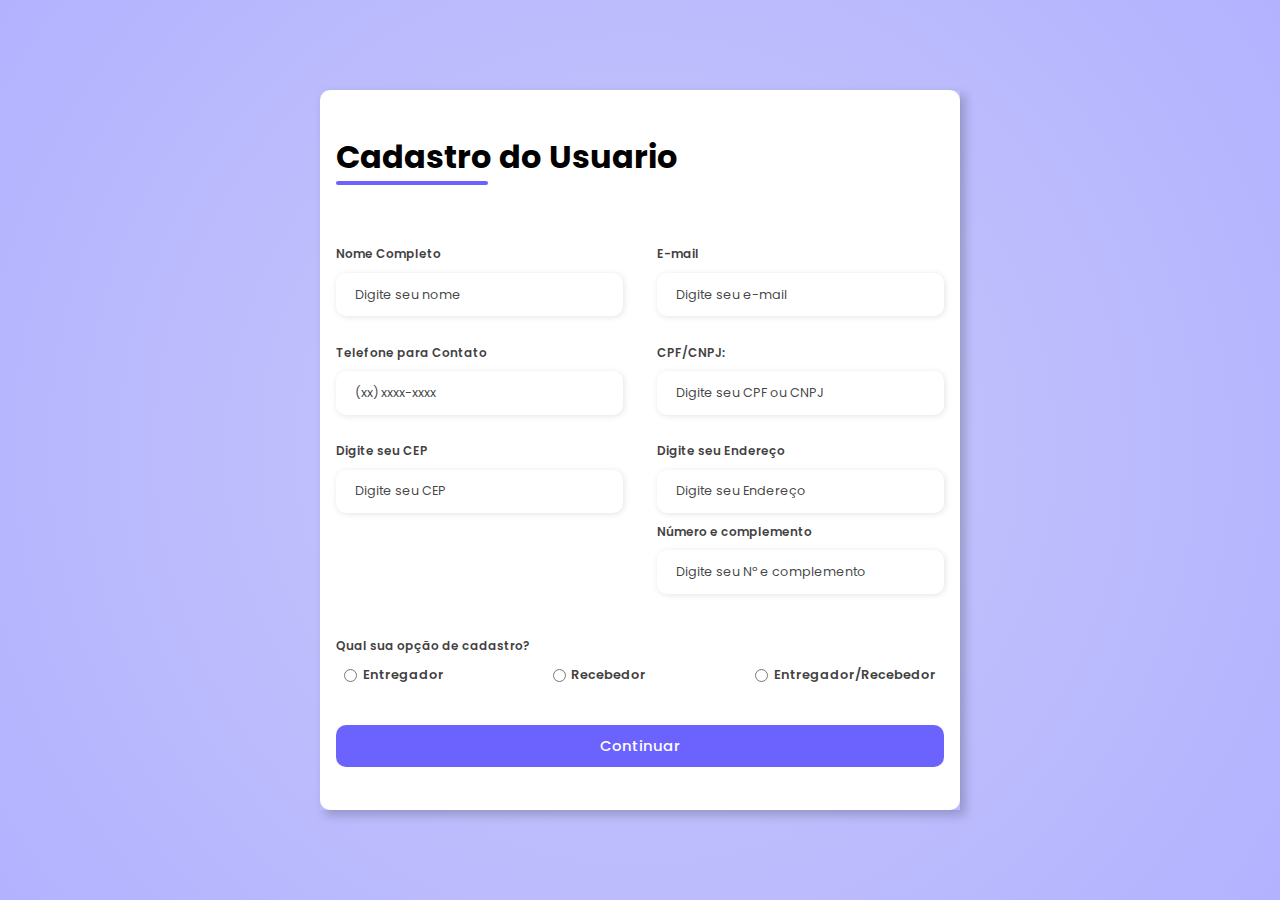
<file: Cadastro/index.html>
<!DOCTYPE html>
<html lang="pt-br">
  <head>
    <meta charset="UTF-8" />
    <meta name="viewport" content="width=device-width, initial-scale=1.0" />
    <link rel="stylesheet" href="assests/css/style.css" />
    <script src="assests/JavaScript/Scripts.js" defer></script>
    <script src="assests/JavaScript/obterDados.js" defer></script>
    <script src="assests/JavaScript/cep.js" defer></script>
    <title>Cadastro do Usuario</title>
  </head>
  <body>
    <div class="container">
      <div class="form-image">
        <img src="./assests/img/undraw_on_the_way_re_swjt (1).svg" alt="" />
      </div>
      <div class="form">
        <form id="frmCliente">
          <div class="form-header">
            <div class="title">
              <h1>Cadastro do Usuario</h1>
            </div>
          </div>

          <div class="input-group">
            <div class="input-box">
              <label for="username">Nome Completo</label>
              <input
                id="username"
                type="text"
                name="username"
                placeholder="Digite seu nome"
                required
              />
            </div>

            <div class="input-box">
              <label for="email">E-mail</label>
              <input
                id="email"
                type="email"
                name="email"
                placeholder="Digite seu e-mail"
                required
              />
            </div>

            <div class="input-box">
              <label for="number">Telefone para Contato</label>
              <input
                id="number"
                type="tel"
                name="number"
                placeholder="(xx) xxxx-xxxx"
                required
              />
            </div>

            <div class="input-box">
              <label for="cpfCnpj">CPF/CNPJ:</label>
              <input
                id="cpfCnpj"
                type="text"
                name="cpfCnpj"
                placeholder="Digite seu CPF ou CNPJ"
                required
              />
            </div>

            <div class="input-box">
              <label for="enderecoCep">Digite seu CEP</label>
              <input
                id="enderecoCep"
                type="text"
                name="enderecoCep"
                placeholder="Digite seu CEP"
                maxlength="8"
                required
              />
            </div>

            <div class="input-box">
              <label for="endereco">Digite seu Endereço</label>
              <input
                id="endereco"
                type="text"
                name="endereco"
                placeholder="Digite seu Endereço"
                required
              />
              <label for="endereco">Número e complemento</label>
              <input
                type="text"
                name="complemento"
                id="complemento"
                placeholder="Digite seu Nº e complemento"
              />
            </div>
          </div>

          <div class="gender-inputs">
            <div class="gender-title">
              <h6>Qual sua opção de cadastro?</h6>
            </div>

            <div class="gender-group">
              <div class="gender-input">
                <input
                  type="radio"
                  name="opcaoCadastro"
                  id="entregador"
                  value="Entregador"
                />
                <label for="entregador">Entregador</label>
              </div>

              <div class="gender-input">
                <input
                  type="radio"
                  name="opcaoCadastro"
                  id="recebedor"
                  value="Recebedor"
                />
                <label for="recebedor">Recebedor</label>
              </div>

              <div class="gender-input">
                <input
                  type="radio"
                  name="opcaoCadastro"
                  id="entregadorRecebedor"
                  value="Entregador/Recebedor"
                />
                <label for="entregadorRecebedor">Entregador/Recebedor</label>
              </div>
            </div>
          </div>

          <div class="continue-button">
            <button id="btnSalvar">
              <a href="assests/inform.html">Continuar</a>
            </button>
          </div>
        </form>
      </div>
    </div>
  </body>
</html>
</file>
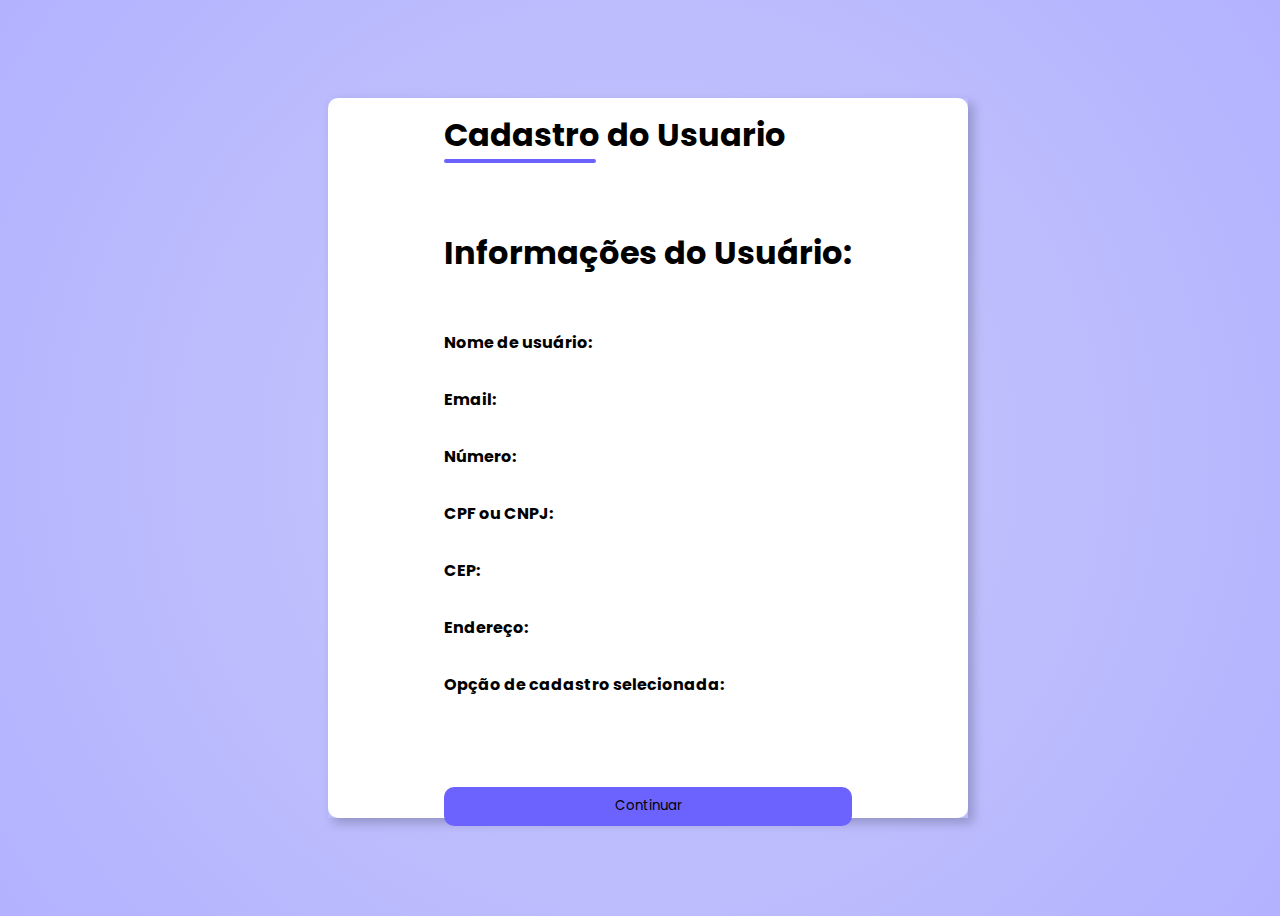
<file: Cadastro/inform.html>
<!DOCTYPE html>
<html lang="pt-br">
  <head>
    <meta charset="UTF-8" />
    <meta name="viewport" content="width=device-width, initial-scale=1.0" />
    <link rel="stylesheet" href="assests/css/style-pag-2.css" />
    <title>Informações do Usuário</title>
  </head>
  <body>
    <div class="container">
      <div class="form-image">
        <img src="./assests/img/certify.svg" alt="" />
      </div>
      <div class="form">
        <form id="frmCliente">
          <div class="form-header">
            <div class="title">
              <h1>Cadastro do Usuario</h1>
            </div>
          </div>

          <h1>Informações do Usuário:</h1>

          <div class="p-group">
            <div class="p-box">
              <p>
                <strong>Nome de usuário: </strong><span id="username"></span>
              </p>
              <p><strong>Email: </strong> <span id="email"></span></p>
              <p><strong>Número: </strong> <span id="number"></span></p>
              <p><strong>CPF ou CNPJ: </strong> <span id="cpfCnpj"></span></p>
              <p><strong>CEP:</strong> <span id="enderecoCep"></span></p>
              <p><strong>Endereço:</strong> <span id="endereco"></span></p>
              <p>
                <strong>Opção de cadastro selecionada: </strong>
                <span id="opcaoCadastro"></span>
              </p>
            </div>
          </div>

          <div class="continue-button">
            <button id="btnContinuar">Continuar</button>
          </div>
        </form>
      </div>
    </div>
    <script>
      window.addEventListener("DOMContentLoaded", function () {
        var formData = JSON.parse(localStorage.getItem("formData"));

        document.getElementById("username").textContent = formData.username;
        document.getElementById("email").textContent = formData.email;
        document.getElementById("number").textContent = formData.number;
        document.getElementById("cpfCnpj").textContent = formData.cpfCnpj;
        document.getElementById("enderecoCep").textContent =
          formData.enderecoCep;
        document.getElementById("endereco").textContent = formData.endereco;
        document.getElementById("opcaoCadastro").textContent =
          formData.opcaoCadastro;

        var btnContinuar = document.getElementById("btnContinuar");
        btnContinuar.addEventListener("click", function () {
          window.open("assests/pagina3/encomenda.html", "_blank");
        });
      });
    </script>
  </body>
</html>
</file>
<file: Cadastro/assests/css/style.css>
@import url("https://fonts.googleapis.com/css2?family=Poppins:wght@500;600;700;900&display=swap");
* {
  padding: 0;
  margin: 0;
  box-sizing: border-box;
  font-family: "Poppins", sans-serif;
}

body {
  width: 100%;
  height: 100vh;
  display: flex;
  justify-content: center;
  align-items: center;
  background: radial-gradient(circle, #4a4af14d 0%, #0000ff4d 100%);
}

.container {
  width: 80%;
  height: 80vh;
  display: flex;
  box-shadow: 5px 5px 10px rgba(0, 0, 0, 0.212);
}

.form-image {
  width: 50%;
  display: flex;
  justify-content: center;
  align-items: center;
  background-color: #fde3a7d7;
  border-radius: 10px;
  padding: 1rem;
}

.form-image img {
  width: 35rem;
}

.form {
  width: 50%;
  display: flex;
  justify-content: center;
  align-items: center;
  flex-direction: column;
  background-color: #ffffff;
  border-radius: 10px;
  padding: 1rem;
}

.form-header {
  margin-bottom: 3rem;
  display: flex;
  justify-content: space-between;
}

.form-header h1::after {
  content: "";
  display: block;
  width: 9.5rem;
  height: 0.25rem;
  background-color: #6c63ff;
  margin: 0 auto;
  position: absolute;
  border-radius: 10px;
}

.input-group {
  display: flex;
  flex-wrap: wrap;
  justify-content: space-between;
  padding: 1rem 0;
}

.input-box {
  display: flex;
  flex-direction: column;
  margin-bottom: 1.1rem;
}

.input-box input {
  margin: 0.6rem 0;
  padding: 0.8rem 1.2rem;
  border: none;
  border-radius: 10px;
  box-shadow: 1px 1px 6px #0000001c;
  font-size: 0.8rem;
}

.input-box input:hover {
  background-color: #eeeeee75;
}

.input-box input:focus-visible {
  outline: 1px solid #6c63ff;
}

.input-box label,
.gender-title h6 {
  font-size: 0.75rem;
  font-weight: 600;
  color: #000000c0;
}

.input-box input::placeholder {
  color: #000000be;
}

.gender-group {
  display: flex;
  justify-content: space-between;
  margin-top: 0.62rem;
  padding: 0 0.5rem;
}

.gender-input {
  display: flex;
  align-items: center;
}

.gender-input input {
  margin-right: 0.35rem;
}

.gender-input label {
  font-size: 0.81rem;
  font-weight: 600;
  color: #000000c0;
}

.continue-button button {
  width: 100%;
  margin-top: 2.5rem;
  border: none;
  background-color: #6c63ff;
  padding: 0.62rem;
  border-radius: 10px;
  cursor: pointer;
}

.continue-button button:hover {
  background-color: #6b63ffbd;
}

.continue-button button a {
  text-decoration: none;
  font-size: 0.93rem;
  font-weight: 500;
  color: #fff;
}

@media screen and (max-width: 1920px) {
}

@media screen and (max-width: 1366px) {
}

@media screen and (max-width: 1330px) {
  .form-image {
    display: none;
  }

  .container {
    width: 50%;
  }
  .form {
    width: 100%;
  }
}

@media screen and (max-width: 1064px) {
  .container {
    width: 90%;
    height: auto;
  }

  .input-group {
    flex-direction: column;
    z-index: 5;
    overflow-y: scroll;
    flex-wrap: nowrap;
    max-height: 10rem;
    padding-right: 5rem;
  }

  .gender-input {
    margin-top: 2rem;
  }

  .gender-group {
    flex-direction: column;
  }

  .gender-title h6 {
    margin: 0;
  }

  .gender-input {
    margin-top: 0.5rem;
  }
}
</file>
<file: Cadastro/assests/css/style-pag-2.css>
@import url("https://fonts.googleapis.com/css2?family=Poppins:wght@500;600;700;900&display=swap");
* {
  padding: 0;
  box-sizing: border-box;
  font-family: "Poppins", sans-serif;
}

body {
  width: 100%;
  height: 100vh;
  display: flex;
  justify-content: center;
  align-items: center;
  background: radial-gradient(circle, #4a4af14d 0%, #0000ff4d 100%);
}

.container {
  width: 80%;
  height: 80vh;
  display: flex;
  box-shadow: 5px 5px 10px rgba(0, 0, 0, 0.212);
}

.form-image {
  width: 50%;
  display: flex;
  justify-content: center;
  align-items: center;
  background-color: #fde3a7d7;
  border-radius: 10px;
  padding: 1rem;
}

.form-image img {
  width: 22rem;
}

.form {
  width: 50%;
  display: flex;
  justify-content: center;
  align-items: center;
  flex-direction: column;
  background-color: #ffffff;
  border-radius: 10px;
  padding: 1rem;
}

.form-header {
  margin-bottom: 3rem;
  display: flex;
  justify-content: space-between;
}

.form-header h1::after {
  content: "";
  display: block;
  width: 9.5rem;
  height: 0.25rem;
  background-color: #6c63ff;
  margin: 0 auto;
  position: absolute;
  border-radius: 10px;
}

.p-group {
  display: flex;
  flex-wrap: wrap;
  justify-content: space-between;
  padding: 1rem 0;
}

.p-box {
  display: flex;
  flex-direction: column;
  margin-bottom: 1.1rem;
}

.continue-button button {
  width: 100%;
  margin-top: 2.5rem;
  border: none;
  background-color: #6c63ff;
  padding: 0.62rem;
  border-radius: 10px;
  cursor: pointer;
}

.continue-button button:hover {
  background-color: #6b63ffbd;
}

.continue-button button a {
  text-decoration: none;
  font-size: 0.93rem;
  font-weight: 500;
  color: #fff;
}

@media screen and (max-width: 1920px) {
}

@media screen and (max-width: 1366px) {
}

@media screen and (max-width: 1330px) {
  .form-image {
    display: none;
  }

  .container {
    width: 50%;
  }
  .form {
    width: 100%;
  }
}

@media screen and (max-width: 1064px) {
  .container {
    width: 90%;
    height: auto;
  }

  .input-group {
    flex-direction: column;
    z-index: 5;
    overflow-y: scroll;
    flex-wrap: nowrap;
    max-height: 10rem;
    padding-right: 5rem;
  }

  .gender-input {
    margin-top: 2rem;
  }

  .gender-group {
    flex-direction: column;
  }

  .gender-title h6 {
    margin: 0;
  }

  .gender-input {
    margin-top: 0.5rem;
  }
}
</file>
